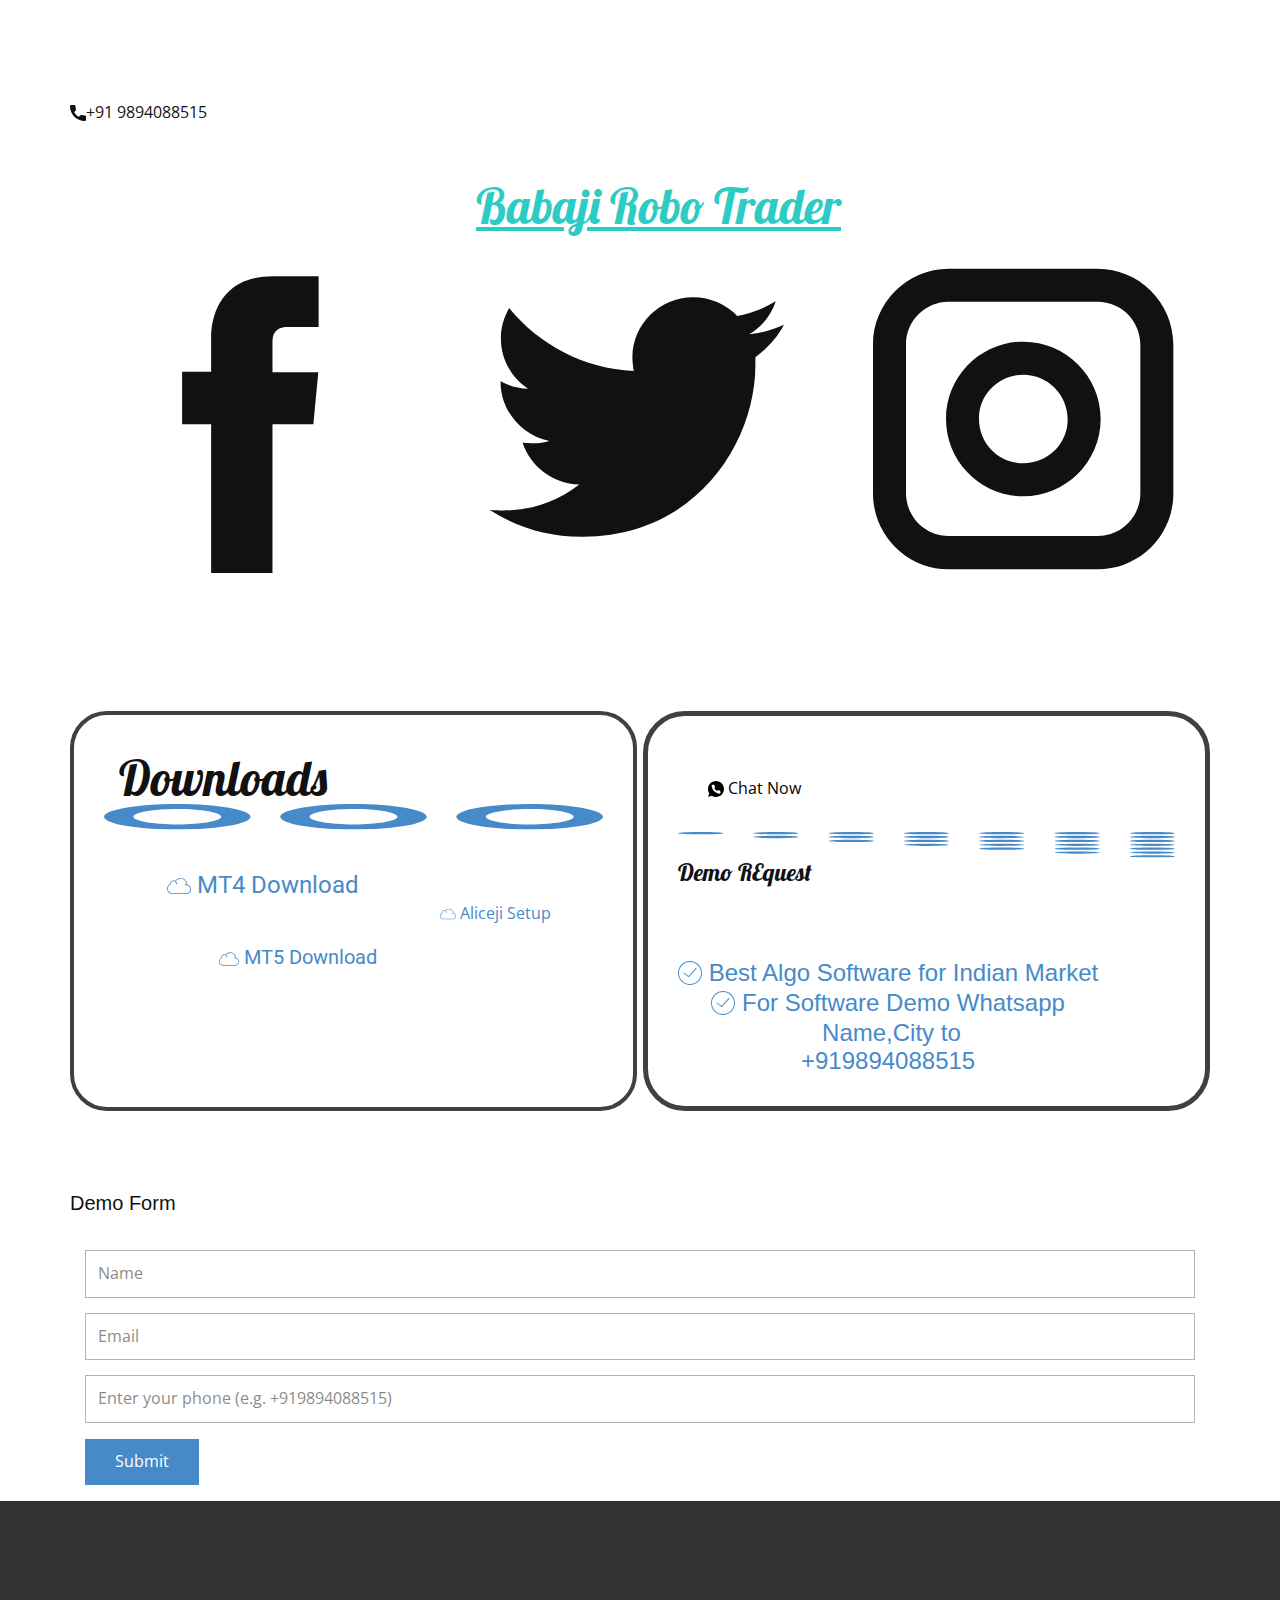
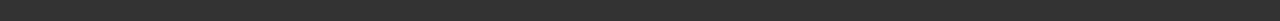
<file: index.html>
<!DOCTYPE html>
<html style="font-size: 16px;" lang="en"><head>
    <meta name="viewport" content="width=device-width, initial-scale=1.0">
    <meta charset="utf-8">
    <meta name="keywords" content="Babaji Robo Trader, Downloads">
    <meta name="description" content="">
    <title>Home</title>
    <link rel="stylesheet" href="nicepage.css" media="screen">
<link rel="stylesheet" href="Home.css" media="screen">
    <script class="u-script" type="text/javascript" src="jquery.js" defer=""></script>
    <script class="u-script" type="text/javascript" src="nicepage.js" defer=""></script>
    <meta name="generator" content="Nicepage 4.20.1, nicepage.com">
    <link id="u-theme-google-font" rel="stylesheet" href="https://fonts.googleapis.com/css?family=Roboto:100,100i,300,300i,400,400i,500,500i,700,700i,900,900i|Open+Sans:300,300i,400,400i,500,500i,600,600i,700,700i,800,800i">
    <link id="u-page-google-font" rel="stylesheet" href="https://fonts.googleapis.com/css?family=Lobster:400">
    
    
    
    <script type="application/ld+json">{
		"@context": "http://schema.org",
		"@type": "Organization",
		"name": "Babaji Robo trader",
    "tag":"Auto trading software india,algo software,babaji robo trader,babaji kumaresan"
}</script>
    <meta name="theme-color" content="#478ac9">
    <meta property="og:title" content="Home">
    <meta property="og:type" content="website">
  </head>
  <body data-home-page="Home.html" data-home-page-title="Home" class="u-body u-xl-mode" data-lang="en"><header class="u-clearfix u-header u-header" id="sec-d6c7"><div class="u-clearfix u-sheet u-sheet-1"></div></header>
    <section class="u-clearfix u-section-1" id="sec-6009">
      <div class="u-clearfix u-sheet u-sheet-1">
        <a href="https://babajirobotrader.com" class="u-active-none u-bottom-left-radius-0 u-bottom-right-radius-0 u-btn u-btn-rectangle u-button-style u-hover-none u-none u-radius-0 u-top-left-radius-0 u-top-right-radius-0 u-btn-1"><span class="u-icon"><svg class="u-svg-content" viewBox="0 0 405.333 405.333" x="0px" y="0px" style="width: 1em; height: 1em;"><path d="M373.333,266.88c-25.003,0-49.493-3.904-72.704-11.563c-11.328-3.904-24.192-0.896-31.637,6.699l-46.016,34.752    c-52.8-28.181-86.592-61.952-114.389-114.368l33.813-44.928c8.512-8.512,11.563-20.971,7.915-32.64    C142.592,81.472,138.667,56.96,138.667,32c0-17.643-14.357-32-32-32H32C14.357,0,0,14.357,0,32    c0,205.845,167.488,373.333,373.333,373.333c17.643,0,32-14.357,32-32V298.88C405.333,281.237,390.976,266.88,373.333,266.88z"></path></svg><img></span>+91 9894088515
        </a>
        <h1 class="u-custom-font u-font-lobster u-text u-text-default-lg u-text-default-md u-text-default-xl u-text-palette-4-base u-text-1">Babaji Robo Trader</h1>
        <div class="u-social-icons u-spacing-10 u-social-icons-1">
          <a class="u-social-url" title="facebook" target="_blank" href="https://facebook.com/babajikumaresan"><span class="u-icon u-social-facebook u-social-icon u-icon-2"><svg class="u-svg-link" preserveAspectRatio="xMidYMin slice" viewBox="0 0 112 112" style=""><use xmlns:xlink="http://www.w3.org/1999/xlink" xlink:href="#svg-33ba"></use></svg><svg class="u-svg-content" viewBox="0 0 112 112" x="0" y="0" id="svg-33ba"><path fill="currentColor" d="M75.5,28.8H65.4c-1.5,0-4,0.9-4,4.3v9.4h13.9l-1.5,15.8H61.4v45.1H42.8V58.3h-8.8V42.4h8.8V32.2
c0-7.4,3.4-18.8,18.8-18.8h13.8v15.4H75.5z"></path></svg></span>
          </a>
          <a class="u-social-url" title="twitter" target="_blank" href="https://twitter.com/babajikumaresan"><span class="u-icon u-social-icon u-social-twitter u-icon-3"><svg class="u-svg-link" preserveAspectRatio="xMidYMin slice" viewBox="0 0 112 112" style=""><use xmlns:xlink="http://www.w3.org/1999/xlink" xlink:href="#svg-e085"></use></svg><svg class="u-svg-content" viewBox="0 0 112 112" x="0" y="0" id="svg-e085"><path fill="currentColor" d="M92.2,38.2c0,0.8,0,1.6,0,2.3c0,24.3-18.6,52.4-52.6,52.4c-10.6,0.1-20.2-2.9-28.5-8.2
	c1.4,0.2,2.9,0.2,4.4,0.2c8.7,0,16.7-2.9,23-7.9c-8.1-0.2-14.9-5.5-17.3-12.8c1.1,0.2,2.4,0.2,3.4,0.2c1.6,0,3.3-0.2,4.8-0.7
	c-8.4-1.6-14.9-9.2-14.9-18c0-0.2,0-0.2,0-0.2c2.5,1.4,5.4,2.2,8.4,2.3c-5-3.3-8.3-8.9-8.3-15.4c0-3.4,1-6.5,2.5-9.2
	c9.1,11.1,22.7,18.5,38,19.2c-0.2-1.4-0.4-2.8-0.4-4.3c0.1-10,8.3-18.2,18.5-18.2c5.4,0,10.1,2.2,13.5,5.7c4.3-0.8,8.1-2.3,11.7-4.5
	c-1.4,4.3-4.3,7.9-8.1,10.1c3.7-0.4,7.3-1.4,10.6-2.9C98.9,32.3,95.7,35.5,92.2,38.2z"></path></svg></span>
          </a>
          <a class="u-social-url" title="instagram" target="_blank" href="https://instagram.com/babajikumaresan"><span class="u-icon u-social-icon u-social-instagram u-icon-4"><svg class="u-svg-link" preserveAspectRatio="xMidYMin slice" viewBox="0 0 112 112" style=""><use xmlns:xlink="http://www.w3.org/1999/xlink" xlink:href="#svg-3744"></use></svg><svg class="u-svg-content" viewBox="0 0 112 112" x="0" y="0" id="svg-3744"><path fill="currentColor" d="M55.9,32.9c-12.8,0-23.2,10.4-23.2,23.2s10.4,23.2,23.2,23.2s23.2-10.4,23.2-23.2S68.7,32.9,55.9,32.9z
	 M55.9,69.4c-7.4,0-13.3-6-13.3-13.3c-0.1-7.4,6-13.3,13.3-13.3s13.3,6,13.3,13.3C69.3,63.5,63.3,69.4,55.9,69.4z"></path><path fill="#FFFFFF" d="M79.7,26.8c-3,0-5.4,2.5-5.4,5.4s2.5,5.4,5.4,5.4c3,0,5.4-2.5,5.4-5.4S82.7,26.8,79.7,26.8z"></path><path fill="currentColor" d="M78.2,11H33.5C21,11,10.8,21.3,10.8,33.7v44.7c0,12.6,10.2,22.8,22.7,22.8h44.7c12.6,0,22.7-10.2,22.7-22.7
	V33.7C100.8,21.1,90.6,11,78.2,11z M91,78.4c0,7.1-5.8,12.8-12.8,12.8H33.5c-7.1,0-12.8-5.8-12.8-12.8V33.7
	c0-7.1,5.8-12.8,12.8-12.8h44.7c7.1,0,12.8,5.8,12.8,12.8V78.4z"></path></svg></span>
          </a>
        </div>
        <div class="u-clearfix u-expanded-width u-gutter-6 u-layout-wrap u-layout-wrap-1">
          <div class="u-layout">
            <div class="u-layout-row">
              <div class="u-container-style u-layout-cell u-radius-37 u-shape-round u-size-30 u-layout-cell-1">
                <div class="u-border-4 u-border-grey-75 u-container-layout u-valign-bottom-xs u-container-layout-1">
                  <h1 class="u-custom-font u-font-lobster u-text u-text-default u-text-2">Downloads</h1>
                  <div class="u-shape u-shape-svg u-text-palette-1-base u-shape-1">
                    <svg class="u-svg-link" preserveAspectRatio="none" viewBox="0 0 160 48" style=""><use xmlns:xlink="http://www.w3.org/1999/xlink" xlink:href="#svg-d89f"></use></svg>
                    <svg class="u-svg-content" viewBox="0 0 160 48" x="0px" y="0px" id="svg-d89f"><path d="M80,9.6c7.6,0,14.1,6.6,14.1,14.4S87.6,38.4,80,38.4S65.9,31.8,65.9,24S72.4,9.6,80,9.6 M80,0C67.1,0,56.5,10.8,56.5,24
	S67.1,48,80,48s23.5-10.8,23.5-24S92.9,0,80,0L80,0z M136.5,9.6c7.6,0,14.1,6.6,14.1,14.4s-6.5,14.4-14.1,14.4s-14.1-6.6-14.1-14.4
	S128.8,9.6,136.5,9.6 M136.5,0c-12.9,0-23.5,10.8-23.5,24s10.6,24,23.5,24c12.9,0,23.5-10.8,23.5-24S149.4,0,136.5,0L136.5,0z
	 M23.5,9.6c7.6,0,14.1,6.6,14.1,14.4s-6.5,14.4-14.1,14.4S9.4,31.8,9.4,24S15.9,9.6,23.5,9.6 M23.5,0C10.6,0,0,10.8,0,24
	s10.6,24,23.5,24s23.5-10.8,23.5-24S36.4,0,23.5,0L23.5,0z"></path></svg>
                  </div>
                  <h4 class="u-text u-text-default u-text-3">
                    <a href="http://besttradingsystemindia.in/Babaji%20Trading%20System%20V%2021.0.zip" class="u-active-none u-border-none u-btn u-button-link u-button-style u-hover-none u-none u-text-palette-1-base u-btn-2" target="_blank"><span class="u-icon u-icon-5"><svg class="u-svg-content" viewBox="0 0 60 60" x="0px" y="0px" style="width: 1em; height: 1em;"><path d="M50.976,26.194C50.447,17.194,43.028,10,34.085,10c-5.43,0-10.688,2.663-13.946,7.008c-0.075-0.039-0.154-0.066-0.23-0.102
	c-0.198-0.096-0.399-0.187-0.604-0.269c-0.114-0.045-0.228-0.086-0.343-0.126c-0.203-0.071-0.409-0.134-0.619-0.191
	c-0.115-0.031-0.229-0.063-0.345-0.089c-0.225-0.051-0.455-0.09-0.687-0.125c-0.101-0.015-0.2-0.035-0.302-0.046
	C16.677,16.023,16.341,16,16,16c-4.963,0-9,4.037-9,9c0,0.127,0.008,0.252,0.016,0.377v0.004C2.857,27.649,0,32.399,0,37.154
	C0,44.237,5.762,50,12.845,50h24.508c0.104,0,0.207-0.006,0.311-0.014l0.062-0.008l0.134,0.008C37.962,49.994,38.064,50,38.169,50
	h9.803C54.604,50,60,44.604,60,37.972C60,32.483,56.173,27.56,50.976,26.194z M47.972,48h-9.803c-0.059,0-0.116-0.005-0.174-0.009
	l-0.271-0.011l-0.198,0.011C37.469,47.995,37.411,48,37.353,48H12.845C6.865,48,2,43.135,2,37.154C2,33,4.705,28.688,8.433,26.901
	L9,26.63V26c0-0.127,0.008-0.256,0.015-0.386l0.009-0.16l-0.012-0.21C9.006,25.163,9,25.082,9,25c0-3.859,3.141-7,7-7
	c0.309,0,0.614,0.027,0.917,0.067c0.078,0.01,0.156,0.023,0.233,0.036c0.267,0.044,0.53,0.102,0.789,0.177
	c0.035,0.01,0.071,0.017,0.106,0.027c0.285,0.087,0.563,0.197,0.835,0.321c0.071,0.032,0.14,0.067,0.21,0.101
	c0.24,0.119,0.475,0.249,0.702,0.396C21.719,20.373,23,22.538,23,25c0,0.553,0.447,1,1,1s1-0.447,1-1c0-2.754-1.246-5.219-3.2-6.871
	C24.667,14.379,29.388,12,34.085,12c7.745,0,14.177,6.135,14.848,13.888c-1.022-0.072-2.552-0.109-4.083,0.124
	c-0.546,0.083-0.921,0.593-0.838,1.139c0.075,0.495,0.501,0.85,0.987,0.85c0.05,0,0.101-0.004,0.151-0.012
	c2.227-0.337,4.548-0.021,4.684-0.002C54.49,28.872,58,33.161,58,37.972C58,43.501,53.501,48,47.972,48z"></path></svg><img></span>&nbsp;MT4 Download
                    </a>
                  </h4>
                  <h4 class="u-text u-text-4">
                    <a href="https://download.mql5.com/cdn/web/metaquotes.software.corp/mt5/mt5setup.exe?utm_source=www.metatrader5.com&amp;utm_campaign=download" class="u-active-none u-border-none u-btn u-button-link u-button-style u-hover-none u-none u-text-palette-1-base u-btn-3" target="_blank"><span class="u-icon u-icon-6"><svg class="u-svg-content" viewBox="0 0 60 60" x="0px" y="0px" style="width: 1em; height: 1em;"><path d="M50.976,26.194C50.447,17.194,43.028,10,34.085,10c-5.43,0-10.688,2.663-13.946,7.008c-0.075-0.039-0.154-0.066-0.23-0.102
	c-0.198-0.096-0.399-0.187-0.604-0.269c-0.114-0.045-0.228-0.086-0.343-0.126c-0.203-0.071-0.409-0.134-0.619-0.191
	c-0.115-0.031-0.229-0.063-0.345-0.089c-0.225-0.051-0.455-0.09-0.687-0.125c-0.101-0.015-0.2-0.035-0.302-0.046
	C16.677,16.023,16.341,16,16,16c-4.963,0-9,4.037-9,9c0,0.127,0.008,0.252,0.016,0.377v0.004C2.857,27.649,0,32.399,0,37.154
	C0,44.237,5.762,50,12.845,50h24.508c0.104,0,0.207-0.006,0.311-0.014l0.062-0.008l0.134,0.008C37.962,49.994,38.064,50,38.169,50
	h9.803C54.604,50,60,44.604,60,37.972C60,32.483,56.173,27.56,50.976,26.194z M47.972,48h-9.803c-0.059,0-0.116-0.005-0.174-0.009
	l-0.271-0.011l-0.198,0.011C37.469,47.995,37.411,48,37.353,48H12.845C6.865,48,2,43.135,2,37.154C2,33,4.705,28.688,8.433,26.901
	L9,26.63V26c0-0.127,0.008-0.256,0.015-0.386l0.009-0.16l-0.012-0.21C9.006,25.163,9,25.082,9,25c0-3.859,3.141-7,7-7
	c0.309,0,0.614,0.027,0.917,0.067c0.078,0.01,0.156,0.023,0.233,0.036c0.267,0.044,0.53,0.102,0.789,0.177
	c0.035,0.01,0.071,0.017,0.106,0.027c0.285,0.087,0.563,0.197,0.835,0.321c0.071,0.032,0.14,0.067,0.21,0.101
	c0.24,0.119,0.475,0.249,0.702,0.396C21.719,20.373,23,22.538,23,25c0,0.553,0.447,1,1,1s1-0.447,1-1c0-2.754-1.246-5.219-3.2-6.871
	C24.667,14.379,29.388,12,34.085,12c7.745,0,14.177,6.135,14.848,13.888c-1.022-0.072-2.552-0.109-4.083,0.124
	c-0.546,0.083-0.921,0.593-0.838,1.139c0.075,0.495,0.501,0.85,0.987,0.85c0.05,0,0.101-0.004,0.151-0.012
	c2.227-0.337,4.548-0.021,4.684-0.002C54.49,28.872,58,33.161,58,37.972C58,43.501,53.501,48,47.972,48z"></path></svg><img></span>&nbsp;MT5 Download
                    </a>
                  </h4>
                  <a href="http://besttradingsystemindia.in/Aliceji.zip" class="u-active-none u-border-none u-btn u-button-link u-button-style u-hover-none u-none u-text-palette-1-base u-btn-4" target="_blank"> &nbsp;<span class="u-icon u-icon-7"><svg class="u-svg-content" viewBox="0 0 60 60" x="0px" y="0px" style="width: 1em; height: 1em;"><path d="M50.976,26.194C50.447,17.194,43.028,10,34.085,10c-5.43,0-10.688,2.663-13.946,7.008c-0.075-0.039-0.154-0.066-0.23-0.102
	c-0.198-0.096-0.399-0.187-0.604-0.269c-0.114-0.045-0.228-0.086-0.343-0.126c-0.203-0.071-0.409-0.134-0.619-0.191
	c-0.115-0.031-0.229-0.063-0.345-0.089c-0.225-0.051-0.455-0.09-0.687-0.125c-0.101-0.015-0.2-0.035-0.302-0.046
	C16.677,16.023,16.341,16,16,16c-4.963,0-9,4.037-9,9c0,0.127,0.008,0.252,0.016,0.377v0.004C2.857,27.649,0,32.399,0,37.154
	C0,44.237,5.762,50,12.845,50h24.508c0.104,0,0.207-0.006,0.311-0.014l0.062-0.008l0.134,0.008C37.962,49.994,38.064,50,38.169,50
	h9.803C54.604,50,60,44.604,60,37.972C60,32.483,56.173,27.56,50.976,26.194z M47.972,48h-9.803c-0.059,0-0.116-0.005-0.174-0.009
	l-0.271-0.011l-0.198,0.011C37.469,47.995,37.411,48,37.353,48H12.845C6.865,48,2,43.135,2,37.154C2,33,4.705,28.688,8.433,26.901
	L9,26.63V26c0-0.127,0.008-0.256,0.015-0.386l0.009-0.16l-0.012-0.21C9.006,25.163,9,25.082,9,25c0-3.859,3.141-7,7-7
	c0.309,0,0.614,0.027,0.917,0.067c0.078,0.01,0.156,0.023,0.233,0.036c0.267,0.044,0.53,0.102,0.789,0.177
	c0.035,0.01,0.071,0.017,0.106,0.027c0.285,0.087,0.563,0.197,0.835,0.321c0.071,0.032,0.14,0.067,0.21,0.101
	c0.24,0.119,0.475,0.249,0.702,0.396C21.719,20.373,23,22.538,23,25c0,0.553,0.447,1,1,1s1-0.447,1-1c0-2.754-1.246-5.219-3.2-6.871
	C24.667,14.379,29.388,12,34.085,12c7.745,0,14.177,6.135,14.848,13.888c-1.022-0.072-2.552-0.109-4.083,0.124
	c-0.546,0.083-0.921,0.593-0.838,1.139c0.075,0.495,0.501,0.85,0.987,0.85c0.05,0,0.101-0.004,0.151-0.012
	c2.227-0.337,4.548-0.021,4.684-0.002C54.49,28.872,58,33.161,58,37.972C58,43.501,53.501,48,47.972,48z"></path></svg><img></span>&nbsp;Aliceji Setup
                  </a>
                </div>
              </div>
              <div class="u-container-style u-layout-cell u-radius-42 u-shape-round u-size-30 u-layout-cell-2">
                <div class="u-border-5 u-border-grey-75 u-container-layout u-container-layout-2">
                  <a href="https://nicepage.dev" class="u-active-none u-btn u-button-style u-hover-none u-none u-text-black u-text-hover-palette-2-base u-btn-5"><span class="u-icon u-icon-8"><svg xmlns="http://www.w3.org/2000/svg" xmlns:xlink="http://www.w3.org/1999/xlink" version="1.1" xml:space="preserve" class="u-svg-content" viewBox="0 0 512 512" x="0px" y="0px" style="width: 1em; height: 1em;"><path style="fill:currentColor;" d="M256,0C114.617,0,0,114.617,0,256c0,52.03,15.563,100.414,42.231,140.818L0,512l119.128-39.706  C158.72,497.399,205.639,512,256,512c141.383,0,256-114.617,256-256S397.383,0,256,0z"></path><path style="fill:#FFFFFF;" d="M397.233,335.078V377.6c0.062,15.66-12.606,28.398-28.292,28.469c-0.892,0-1.783-0.035-2.675-0.115  c-43.705-4.74-85.689-19.641-122.571-43.52c-34.313-21.76-63.409-50.803-85.222-85.054c-24.002-36.979-38.938-79.086-43.599-122.898  c-1.412-15.59,10.108-29.378,25.732-30.791c0.847-0.062,1.686-0.106,2.534-0.106h42.611c14.257-0.141,26.412,10.293,28.407,24.382  c1.801,13.612,5.138,26.968,9.94,39.83c3.902,10.364,1.404,22.042-6.391,29.908l-18.035,17.999  c20.215,35.487,49.664,64.874,85.221,85.054l18.035-17.999c7.883-7.786,19.588-10.275,29.97-6.382  c12.888,4.802,26.271,8.13,39.91,9.922C387.09,308.312,397.594,320.689,397.233,335.078z"></path></svg><img></span>&nbsp;Chat Now
                  </a>
                  <div class="u-shape u-shape-svg u-text-palette-1-base u-shape-2">
                    <svg class="u-svg-link" preserveAspectRatio="none" viewBox="0 0 160 160" style=""><use xmlns:xlink="http://www.w3.org/1999/xlink" xlink:href="#svg-f651"></use></svg>
                    <svg class="u-svg-content" viewBox="0 0 160 160" x="0px" y="0px" id="svg-f651"><path d="M152.7,0c4,0,7.3,3.4,7.3,7.3s-3.2,7.3-7.2,7.3s-7.3-3.3-7.3-7.3S148.7,0,152.7,0z M145.4,31.5c0,4,3.3,7.3,7.3,7.3
	s7.3-3.3,7.3-7.3s-3.3-7.3-7.3-7.3C148.8,24.2,145.4,27.5,145.4,31.5z M121.2,7.3c0,4,3.3,7.3,7.3,7.3s7.3-3.3,7.3-7.3
	S132.5,0,128.5,0S121.2,3.3,121.2,7.3z M97,7.3c0,3.9,3.2,7.3,7.2,7.3s7.3-3.3,7.3-7.3S108.2,0,104.2,0C100.3,0,97,3.4,97,7.3z
	 M72.7,7.3c0,4,3.3,7.3,7.3,7.3s7.3-3.3,7.3-7.3S84,0,80,0C76,0,72.7,3.3,72.7,7.3z M48.5,7.3c0,4,3.3,7.3,7.3,7.3s7.3-3.3,7.3-7.3
	S59.8,0,55.8,0C51.8,0,48.5,3.3,48.5,7.3z M24.2,7.3c0,4,3.3,7.3,7.3,7.3s7.3-3.3,7.3-7.3S35.5,0,31.5,0C27.5,0,24.2,3.3,24.2,7.3z
	 M0,7.3c0,4,3.3,7.3,7.3,7.3s7.3-3.3,7.3-7.3S11.3,0,7.3,0S0,3.3,0,7.3z M121.2,31.5c0,4,3.3,7.3,7.3,7.3s7.3-3.3,7.3-7.3
	s-3.3-7.3-7.3-7.3S121.2,27.5,121.2,31.5z M96.9,31.5c0,4,3.3,7.3,7.3,7.3s7.3-3.3,7.3-7.3s-3.3-7.3-7.3-7.3
	C100.3,24.2,96.9,27.5,96.9,31.5z M72.7,31.5c0,4,3.3,7.3,7.3,7.3s7.3-3.3,7.3-7.3S84,24.2,80,24.2S72.7,27.5,72.7,31.5z M48.5,31.5
	c0,4,3.3,7.3,7.3,7.3s7.3-3.3,7.3-7.3s-3.3-7.3-7.3-7.3S48.5,27.5,48.5,31.5z M24.2,31.5c0,4,3.3,7.3,7.3,7.3s7.3-3.3,7.3-7.3
	s-3.3-7.3-7.3-7.3S24.2,27.5,24.2,31.5z M145.4,55.7c0,4,3.3,7.3,7.3,7.3s7.3-3.2,7.3-7.2s-3.3-7.3-7.3-7.3
	C148.8,48.5,145.4,51.7,145.4,55.7z M121.2,55.8c0,4,3.3,7.3,7.3,7.3s7.3-3.3,7.3-7.3s-3.3-7.3-7.3-7.3S121.2,51.8,121.2,55.8z
	 M96.9,55.8c0,4,3.3,7.3,7.3,7.3s7.3-3.3,7.3-7.3s-3.3-7.3-7.3-7.3C100.3,48.5,96.9,51.8,96.9,55.8z M72.7,55.7c0,4,3.3,7.3,7.3,7.3
	s7.3-3.2,7.3-7.2S84,48.5,80,48.5S72.7,51.7,72.7,55.7z M48.5,55.8c0,4,3.3,7.3,7.3,7.3s7.3-3.3,7.3-7.3s-3.3-7.3-7.3-7.3
	S48.5,51.8,48.5,55.8z M145.4,80c0,4,3.3,7.3,7.3,7.3S160,84,160,80s-3.3-7.3-7.3-7.3C148.8,72.7,145.4,76,145.4,80z M121.2,80
	c0,4,3.3,7.3,7.3,7.3s7.3-3.3,7.3-7.3s-3.3-7.3-7.3-7.3S121.2,76,121.2,80z M97,80c0,4,3.2,7.3,7.2,7.3s7.3-3.3,7.3-7.3
	s-3.3-7.3-7.3-7.3C100.3,72.7,97,76,97,80z M72.7,80c0,4,3.3,7.3,7.3,7.3s7.3-3.3,7.3-7.3S84,72.7,80,72.7S72.7,76,72.7,80z
	 M145.4,104.3c0,4,3.3,7.3,7.3,7.3s7.3-3.3,7.3-7.3s-3.3-7.3-7.3-7.3C148.8,97,145.5,100.3,145.4,104.3z M121.2,104.3
	c0,4,3.3,7.3,7.3,7.3s7.3-3.3,7.3-7.3s-3.3-7.3-7.3-7.3S121.2,100.3,121.2,104.3z M96.9,104.3c0,4,3.3,7.3,7.3,7.3s7.3-3.3,7.3-7.3
	s-3.3-7.3-7.3-7.3C100.3,97,97,100.3,96.9,104.3z M145.4,128.5c0,4,3.3,7.3,7.3,7.3s7.3-3.3,7.3-7.3s-3.3-7.3-7.3-7.3
	C148.8,121.2,145.5,124.5,145.4,128.5z M121.2,128.5c0,4,3.3,7.3,7.3,7.3s7.3-3.3,7.3-7.3s-3.3-7.3-7.3-7.3S121.2,124.5,121.2,128.5
	z M145.4,152.8c0,4,3.3,7.3,7.3,7.3s7.3-3.3,7.3-7.3s-3.3-7.3-7.3-7.3C148.8,145.5,145.5,148.8,145.4,152.8z"></path></svg>
                  </div>
                  <h4 class="u-custom-font u-font-lobster u-text u-text-default u-text-5">Demo REquest</h4>
                  <h4 class="u-align-center u-custom-font u-font-arial u-text u-text-default u-text-palette-1-base u-text-6"><span class="u-icon"><svg class="u-svg-content" viewBox="0 0 52 52" x="0px" y="0px" style="width: 1em; height: 1em;"><g><path d="M26,0C11.664,0,0,11.663,0,26s11.664,26,26,26s26-11.663,26-26S40.336,0,26,0z M26,50C12.767,50,2,39.233,2,26
		S12.767,2,26,2s24,10.767,24,24S39.233,50,26,50z"></path><path d="M38.252,15.336l-15.369,17.29l-9.259-7.407c-0.43-0.345-1.061-0.274-1.405,0.156c-0.345,0.432-0.275,1.061,0.156,1.406
		l10,8C22.559,34.928,22.78,35,23,35c0.276,0,0.551-0.114,0.748-0.336l16-18c0.367-0.412,0.33-1.045-0.083-1.411
		C39.251,14.885,38.62,14.922,38.252,15.336z"></path>
</g></svg><img></span>&nbsp;Best Algo Software for Indian Market&nbsp;<br><span class="u-icon"><svg class="u-svg-content" viewBox="0 0 52 52" x="0px" y="0px" style="width: 1em; height: 1em;"><g><path d="M26,0C11.664,0,0,11.663,0,26s11.664,26,26,26s26-11.663,26-26S40.336,0,26,0z M26,50C12.767,50,2,39.233,2,26
		S12.767,2,26,2s24,10.767,24,24S39.233,50,26,50z"></path><path d="M38.252,15.336l-15.369,17.29l-9.259-7.407c-0.43-0.345-1.061-0.274-1.405,0.156c-0.345,0.432-0.275,1.061,0.156,1.406
		l10,8C22.559,34.928,22.78,35,23,35c0.276,0,0.551-0.114,0.748-0.336l16-18c0.367-0.412,0.33-1.045-0.083-1.411
		C39.251,14.885,38.62,14.922,38.252,15.336z"></path>
</g></svg><img></span>&nbsp;For Software Demo Whatsapp&nbsp;<br>Name,City to<br>+919894088515&nbsp;
                  </h4>
                </div>
              </div>
            </div>
          </div>
        </div>
      </div>
    </section>
    <section class="u-align-center u-clearfix u-section-2" id="sec-0df5">
      <div class="u-clearfix u-sheet u-sheet-1">
        <h5 class="u-custom-font u-font-arial u-text u-text-default u-text-1">Demo Form</h5>
        <div class="u-form u-form-1">
          <form action="https://forms.nicepagesrv.com/Form/Process" class="u-clearfix u-form-spacing-15 u-form-vertical u-inner-form" style="padding: 15px;" source="email" name="form">
            <div class="u-form-group u-form-name u-label-none u-form-group-1">
              <label for="name-6797" class="u-label">Name</label>
              <input type="text" placeholder="Name" id="name-6797" name="name" class="u-border-1 u-border-grey-30 u-input u-input-rectangle" required="">
            </div>
            <div class="u-form-email u-form-group u-label-none u-form-group-2">
              <label for="email-6797" class="u-label">Email</label>
              <input type="email" placeholder="Email" id="email-6797" name="email" class="u-border-1 u-border-grey-30 u-input u-input-rectangle" required="">
            </div>
            <div class="u-form-group u-form-phone u-label-none u-form-group-3">
              <label for="phone-010e" class="u-label">Phone</label>
              <input type="tel" pattern="\+?\d{0,3}[\s\(\-]?([0-9]{2,3})[\s\)\-]?([\s\-]?)([0-9]{3})[\s\-]?([0-9]{2})[\s\-]?([0-9]{2})" placeholder="Enter your phone (e.g. +919894088515)" id="phone-010e" name="phone" class="u-border-1 u-border-grey-30 u-input u-input-rectangle" required="">
            </div>
            <div class="u-align-left u-form-group u-form-submit u-form-group-4">
              <a href="#" class="u-btn u-btn-submit u-button-style">Submit</a>
              <input type="submit" value="submit" class="u-form-control-hidden">
            </div>
            <div class="u-form-send-message u-form-send-success">Thank you! Your message has been sent.</div>
            <div class="u-form-send-error u-form-send-message">Unable to send your message. Please fix errors then try again.</div>
            <input type="hidden" value="" name="recaptchaResponse">
            <input type="hidden" name="formServices" value="fd9aff2bd8347f3213d5e68926192d21">
          </form>
        </div>
      </div>
    </section>
    
    
    <footer class="u-align-center u-clearfix u-footer u-grey-80 u-footer" id="sec-9934"><div class="u-clearfix u-sheet u-sheet-1"></div></footer>
     
</body></html>
</file>
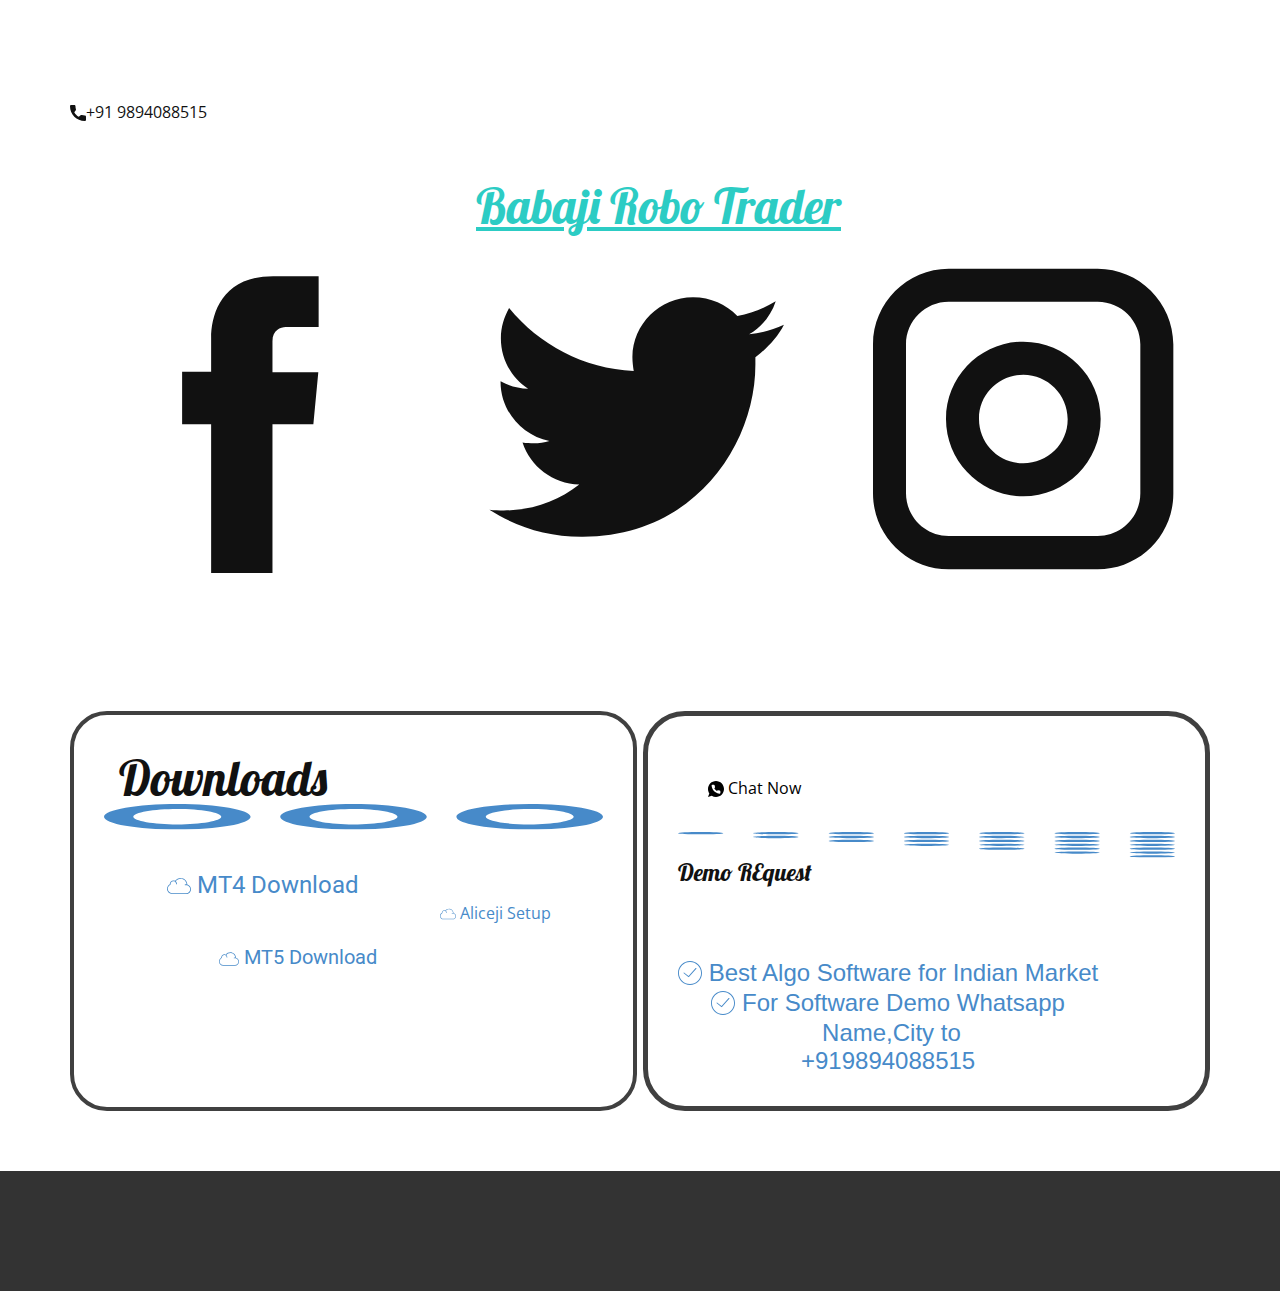
<file: Home.html>
<!DOCTYPE html>
<html style="font-size: 16px;" lang="en"><head>
    <meta name="viewport" content="width=device-width, initial-scale=1.0">
    <meta charset="utf-8">
    <meta name="keywords" content="Babaji Robo Trader, Downloads">
    <meta name="description" content="">
    <title>Home</title>
    <link rel="stylesheet" href="nicepage.css" media="screen">
<link rel="stylesheet" href="Home.css" media="screen">
    <script class="u-script" type="text/javascript" src="jquery.js" defer=""></script>
    <script class="u-script" type="text/javascript" src="nicepage.js" defer=""></script>
    <meta name="generator" content="Nicepage 4.20.1, nicepage.com">
    <link id="u-theme-google-font" rel="stylesheet" href="https://fonts.googleapis.com/css?family=Roboto:100,100i,300,300i,400,400i,500,500i,700,700i,900,900i|Open+Sans:300,300i,400,400i,500,500i,600,600i,700,700i,800,800i">
    <link id="u-page-google-font" rel="stylesheet" href="https://fonts.googleapis.com/css?family=Lobster:400">
    
    
    <script type="application/ld+json">{
		"@context": "http://schema.org",
		"@type": "Organization",
		"name": "Babaji Robo trader",
    "tag":"Auto trading software india,algo software,babaji robo trader,babaji kumaresan"
}</script>
    <meta name="theme-color" content="#478ac9">
    <meta property="og:title" content="Home">
    <meta property="og:type" content="website">
  </head>
  <body class="u-body u-xl-mode" data-lang="en"><header class="u-clearfix u-header u-header" id="sec-d6c7"><div class="u-clearfix u-sheet u-sheet-1"></div></header>
    <section class="u-clearfix u-section-1" id="sec-6009">
      <div class="u-clearfix u-sheet u-sheet-1">
        <a href="https://babajirorotrader.com" class="u-active-none u-bottom-left-radius-0 u-bottom-right-radius-0 u-btn u-btn-rectangle u-button-style u-hover-none u-none u-radius-0 u-top-left-radius-0 u-top-right-radius-0 u-btn-1"><span class="u-icon"><svg class="u-svg-content" viewBox="0 0 405.333 405.333" x="0px" y="0px" style="width: 1em; height: 1em;"><path d="M373.333,266.88c-25.003,0-49.493-3.904-72.704-11.563c-11.328-3.904-24.192-0.896-31.637,6.699l-46.016,34.752    c-52.8-28.181-86.592-61.952-114.389-114.368l33.813-44.928c8.512-8.512,11.563-20.971,7.915-32.64    C142.592,81.472,138.667,56.96,138.667,32c0-17.643-14.357-32-32-32H32C14.357,0,0,14.357,0,32    c0,205.845,167.488,373.333,373.333,373.333c17.643,0,32-14.357,32-32V298.88C405.333,281.237,390.976,266.88,373.333,266.88z"></path></svg><img></span>+91 9894088515
        </a>
        <h1 class="u-custom-font u-font-lobster u-text u-text-default-lg u-text-default-md u-text-default-xl u-text-palette-4-base u-text-1">Babaji Robo Trader</h1>
        <div class="u-social-icons u-spacing-10 u-social-icons-1">
          <a class="u-social-url" title="facebook" target="_blank" href="https://facebook.com/babajikumaresan"><span class="u-icon u-social-facebook u-social-icon u-icon-2"><svg class="u-svg-link" preserveAspectRatio="xMidYMin slice" viewBox="0 0 112 112" style=""><use xmlns:xlink="http://www.w3.org/1999/xlink" xlink:href="#svg-33ba"></use></svg><svg class="u-svg-content" viewBox="0 0 112 112" x="0" y="0" id="svg-33ba"><path fill="currentColor" d="M75.5,28.8H65.4c-1.5,0-4,0.9-4,4.3v9.4h13.9l-1.5,15.8H61.4v45.1H42.8V58.3h-8.8V42.4h8.8V32.2
c0-7.4,3.4-18.8,18.8-18.8h13.8v15.4H75.5z"></path></svg></span>
          </a>
          <a class="u-social-url" title="twitter" target="_blank" href="https://twitter.com/babajikumaresan"><span class="u-icon u-social-icon u-social-twitter u-icon-3"><svg class="u-svg-link" preserveAspectRatio="xMidYMin slice" viewBox="0 0 112 112" style=""><use xmlns:xlink="http://www.w3.org/1999/xlink" xlink:href="#svg-e085"></use></svg><svg class="u-svg-content" viewBox="0 0 112 112" x="0" y="0" id="svg-e085"><path fill="currentColor" d="M92.2,38.2c0,0.8,0,1.6,0,2.3c0,24.3-18.6,52.4-52.6,52.4c-10.6,0.1-20.2-2.9-28.5-8.2
	c1.4,0.2,2.9,0.2,4.4,0.2c8.7,0,16.7-2.9,23-7.9c-8.1-0.2-14.9-5.5-17.3-12.8c1.1,0.2,2.4,0.2,3.4,0.2c1.6,0,3.3-0.2,4.8-0.7
	c-8.4-1.6-14.9-9.2-14.9-18c0-0.2,0-0.2,0-0.2c2.5,1.4,5.4,2.2,8.4,2.3c-5-3.3-8.3-8.9-8.3-15.4c0-3.4,1-6.5,2.5-9.2
	c9.1,11.1,22.7,18.5,38,19.2c-0.2-1.4-0.4-2.8-0.4-4.3c0.1-10,8.3-18.2,18.5-18.2c5.4,0,10.1,2.2,13.5,5.7c4.3-0.8,8.1-2.3,11.7-4.5
	c-1.4,4.3-4.3,7.9-8.1,10.1c3.7-0.4,7.3-1.4,10.6-2.9C98.9,32.3,95.7,35.5,92.2,38.2z"></path></svg></span>
          </a>
          <a class="u-social-url" title="instagram" target="_blank" href="https://instagram.com/babajikumaresan"><span class="u-icon u-social-icon u-social-instagram u-icon-4"><svg class="u-svg-link" preserveAspectRatio="xMidYMin slice" viewBox="0 0 112 112" style=""><use xmlns:xlink="http://www.w3.org/1999/xlink" xlink:href="#svg-3744"></use></svg><svg class="u-svg-content" viewBox="0 0 112 112" x="0" y="0" id="svg-3744"><path fill="currentColor" d="M55.9,32.9c-12.8,0-23.2,10.4-23.2,23.2s10.4,23.2,23.2,23.2s23.2-10.4,23.2-23.2S68.7,32.9,55.9,32.9z
	 M55.9,69.4c-7.4,0-13.3-6-13.3-13.3c-0.1-7.4,6-13.3,13.3-13.3s13.3,6,13.3,13.3C69.3,63.5,63.3,69.4,55.9,69.4z"></path><path fill="#FFFFFF" d="M79.7,26.8c-3,0-5.4,2.5-5.4,5.4s2.5,5.4,5.4,5.4c3,0,5.4-2.5,5.4-5.4S82.7,26.8,79.7,26.8z"></path><path fill="currentColor" d="M78.2,11H33.5C21,11,10.8,21.3,10.8,33.7v44.7c0,12.6,10.2,22.8,22.7,22.8h44.7c12.6,0,22.7-10.2,22.7-22.7
	V33.7C100.8,21.1,90.6,11,78.2,11z M91,78.4c0,7.1-5.8,12.8-12.8,12.8H33.5c-7.1,0-12.8-5.8-12.8-12.8V33.7
	c0-7.1,5.8-12.8,12.8-12.8h44.7c7.1,0,12.8,5.8,12.8,12.8V78.4z"></path></svg></span>
          </a>
        </div>
        <div class="u-clearfix u-expanded-width u-gutter-6 u-layout-wrap u-layout-wrap-1">
          <div class="u-layout">
            <div class="u-layout-row">
              <div class="u-container-style u-layout-cell u-radius-37 u-shape-round u-size-30 u-layout-cell-1">
                <div class="u-border-4 u-border-grey-75 u-container-layout u-valign-bottom-xs u-container-layout-1">
                  <h1 class="u-custom-font u-font-lobster u-text u-text-default u-text-2">Downloads</h1>
                  <div class="u-shape u-shape-svg u-text-palette-1-base u-shape-1">
                    <svg class="u-svg-link" preserveAspectRatio="none" viewBox="0 0 160 48" style=""><use xmlns:xlink="http://www.w3.org/1999/xlink" xlink:href="#svg-d89f"></use></svg>
                    <svg class="u-svg-content" viewBox="0 0 160 48" x="0px" y="0px" id="svg-d89f"><path d="M80,9.6c7.6,0,14.1,6.6,14.1,14.4S87.6,38.4,80,38.4S65.9,31.8,65.9,24S72.4,9.6,80,9.6 M80,0C67.1,0,56.5,10.8,56.5,24
	S67.1,48,80,48s23.5-10.8,23.5-24S92.9,0,80,0L80,0z M136.5,9.6c7.6,0,14.1,6.6,14.1,14.4s-6.5,14.4-14.1,14.4s-14.1-6.6-14.1-14.4
	S128.8,9.6,136.5,9.6 M136.5,0c-12.9,0-23.5,10.8-23.5,24s10.6,24,23.5,24c12.9,0,23.5-10.8,23.5-24S149.4,0,136.5,0L136.5,0z
	 M23.5,9.6c7.6,0,14.1,6.6,14.1,14.4s-6.5,14.4-14.1,14.4S9.4,31.8,9.4,24S15.9,9.6,23.5,9.6 M23.5,0C10.6,0,0,10.8,0,24
	s10.6,24,23.5,24s23.5-10.8,23.5-24S36.4,0,23.5,0L23.5,0z"></path></svg>
                  </div>
                  <h4 class="u-text u-text-default u-text-3">
                    <a href="http://besttradingsystemindia.in/Babaji%20Trading%20System%20V%2021.0.zip" class="u-active-none u-border-none u-btn u-button-link u-button-style u-hover-none u-none u-text-palette-1-base u-btn-2" target="_blank"><span class="u-icon u-icon-5"><svg class="u-svg-content" viewBox="0 0 60 60" x="0px" y="0px" style="width: 1em; height: 1em;"><path d="M50.976,26.194C50.447,17.194,43.028,10,34.085,10c-5.43,0-10.688,2.663-13.946,7.008c-0.075-0.039-0.154-0.066-0.23-0.102
	c-0.198-0.096-0.399-0.187-0.604-0.269c-0.114-0.045-0.228-0.086-0.343-0.126c-0.203-0.071-0.409-0.134-0.619-0.191
	c-0.115-0.031-0.229-0.063-0.345-0.089c-0.225-0.051-0.455-0.09-0.687-0.125c-0.101-0.015-0.2-0.035-0.302-0.046
	C16.677,16.023,16.341,16,16,16c-4.963,0-9,4.037-9,9c0,0.127,0.008,0.252,0.016,0.377v0.004C2.857,27.649,0,32.399,0,37.154
	C0,44.237,5.762,50,12.845,50h24.508c0.104,0,0.207-0.006,0.311-0.014l0.062-0.008l0.134,0.008C37.962,49.994,38.064,50,38.169,50
	h9.803C54.604,50,60,44.604,60,37.972C60,32.483,56.173,27.56,50.976,26.194z M47.972,48h-9.803c-0.059,0-0.116-0.005-0.174-0.009
	l-0.271-0.011l-0.198,0.011C37.469,47.995,37.411,48,37.353,48H12.845C6.865,48,2,43.135,2,37.154C2,33,4.705,28.688,8.433,26.901
	L9,26.63V26c0-0.127,0.008-0.256,0.015-0.386l0.009-0.16l-0.012-0.21C9.006,25.163,9,25.082,9,25c0-3.859,3.141-7,7-7
	c0.309,0,0.614,0.027,0.917,0.067c0.078,0.01,0.156,0.023,0.233,0.036c0.267,0.044,0.53,0.102,0.789,0.177
	c0.035,0.01,0.071,0.017,0.106,0.027c0.285,0.087,0.563,0.197,0.835,0.321c0.071,0.032,0.14,0.067,0.21,0.101
	c0.24,0.119,0.475,0.249,0.702,0.396C21.719,20.373,23,22.538,23,25c0,0.553,0.447,1,1,1s1-0.447,1-1c0-2.754-1.246-5.219-3.2-6.871
	C24.667,14.379,29.388,12,34.085,12c7.745,0,14.177,6.135,14.848,13.888c-1.022-0.072-2.552-0.109-4.083,0.124
	c-0.546,0.083-0.921,0.593-0.838,1.139c0.075,0.495,0.501,0.85,0.987,0.85c0.05,0,0.101-0.004,0.151-0.012
	c2.227-0.337,4.548-0.021,4.684-0.002C54.49,28.872,58,33.161,58,37.972C58,43.501,53.501,48,47.972,48z"></path></svg><img></span>&nbsp;MT4 Download
                    </a>
                  </h4>
                  <h4 class="u-text u-text-4">
                    <a href="https://download.mql5.com/cdn/web/metaquotes.software.corp/mt5/mt5setup.exe?utm_source=www.metatrader5.com&amp;utm_campaign=download" class="u-active-none u-border-none u-btn u-button-link u-button-style u-hover-none u-none u-text-palette-1-base u-btn-3" target="_blank"><span class="u-icon u-icon-6"><svg class="u-svg-content" viewBox="0 0 60 60" x="0px" y="0px" style="width: 1em; height: 1em;"><path d="M50.976,26.194C50.447,17.194,43.028,10,34.085,10c-5.43,0-10.688,2.663-13.946,7.008c-0.075-0.039-0.154-0.066-0.23-0.102
	c-0.198-0.096-0.399-0.187-0.604-0.269c-0.114-0.045-0.228-0.086-0.343-0.126c-0.203-0.071-0.409-0.134-0.619-0.191
	c-0.115-0.031-0.229-0.063-0.345-0.089c-0.225-0.051-0.455-0.09-0.687-0.125c-0.101-0.015-0.2-0.035-0.302-0.046
	C16.677,16.023,16.341,16,16,16c-4.963,0-9,4.037-9,9c0,0.127,0.008,0.252,0.016,0.377v0.004C2.857,27.649,0,32.399,0,37.154
	C0,44.237,5.762,50,12.845,50h24.508c0.104,0,0.207-0.006,0.311-0.014l0.062-0.008l0.134,0.008C37.962,49.994,38.064,50,38.169,50
	h9.803C54.604,50,60,44.604,60,37.972C60,32.483,56.173,27.56,50.976,26.194z M47.972,48h-9.803c-0.059,0-0.116-0.005-0.174-0.009
	l-0.271-0.011l-0.198,0.011C37.469,47.995,37.411,48,37.353,48H12.845C6.865,48,2,43.135,2,37.154C2,33,4.705,28.688,8.433,26.901
	L9,26.63V26c0-0.127,0.008-0.256,0.015-0.386l0.009-0.16l-0.012-0.21C9.006,25.163,9,25.082,9,25c0-3.859,3.141-7,7-7
	c0.309,0,0.614,0.027,0.917,0.067c0.078,0.01,0.156,0.023,0.233,0.036c0.267,0.044,0.53,0.102,0.789,0.177
	c0.035,0.01,0.071,0.017,0.106,0.027c0.285,0.087,0.563,0.197,0.835,0.321c0.071,0.032,0.14,0.067,0.21,0.101
	c0.24,0.119,0.475,0.249,0.702,0.396C21.719,20.373,23,22.538,23,25c0,0.553,0.447,1,1,1s1-0.447,1-1c0-2.754-1.246-5.219-3.2-6.871
	C24.667,14.379,29.388,12,34.085,12c7.745,0,14.177,6.135,14.848,13.888c-1.022-0.072-2.552-0.109-4.083,0.124
	c-0.546,0.083-0.921,0.593-0.838,1.139c0.075,0.495,0.501,0.85,0.987,0.85c0.05,0,0.101-0.004,0.151-0.012
	c2.227-0.337,4.548-0.021,4.684-0.002C54.49,28.872,58,33.161,58,37.972C58,43.501,53.501,48,47.972,48z"></path></svg><img></span>&nbsp;MT5 Download
                    </a>
                  </h4>
                  <a href="https://download.mql5.com/cdn/web/metaquotes.software.corp/mt5/mt5setup.exe?utm_source=www.metatrader5.com&amp;utm_campaign=download" class="u-active-none u-border-none u-btn u-button-link u-button-style u-hover-none u-none u-text-palette-1-base u-btn-4" target="_blank"> &nbsp;<span class="u-icon u-icon-7"><svg class="u-svg-content" viewBox="0 0 60 60" x="0px" y="0px" style="width: 1em; height: 1em;"><path d="M50.976,26.194C50.447,17.194,43.028,10,34.085,10c-5.43,0-10.688,2.663-13.946,7.008c-0.075-0.039-0.154-0.066-0.23-0.102
	c-0.198-0.096-0.399-0.187-0.604-0.269c-0.114-0.045-0.228-0.086-0.343-0.126c-0.203-0.071-0.409-0.134-0.619-0.191
	c-0.115-0.031-0.229-0.063-0.345-0.089c-0.225-0.051-0.455-0.09-0.687-0.125c-0.101-0.015-0.2-0.035-0.302-0.046
	C16.677,16.023,16.341,16,16,16c-4.963,0-9,4.037-9,9c0,0.127,0.008,0.252,0.016,0.377v0.004C2.857,27.649,0,32.399,0,37.154
	C0,44.237,5.762,50,12.845,50h24.508c0.104,0,0.207-0.006,0.311-0.014l0.062-0.008l0.134,0.008C37.962,49.994,38.064,50,38.169,50
	h9.803C54.604,50,60,44.604,60,37.972C60,32.483,56.173,27.56,50.976,26.194z M47.972,48h-9.803c-0.059,0-0.116-0.005-0.174-0.009
	l-0.271-0.011l-0.198,0.011C37.469,47.995,37.411,48,37.353,48H12.845C6.865,48,2,43.135,2,37.154C2,33,4.705,28.688,8.433,26.901
	L9,26.63V26c0-0.127,0.008-0.256,0.015-0.386l0.009-0.16l-0.012-0.21C9.006,25.163,9,25.082,9,25c0-3.859,3.141-7,7-7
	c0.309,0,0.614,0.027,0.917,0.067c0.078,0.01,0.156,0.023,0.233,0.036c0.267,0.044,0.53,0.102,0.789,0.177
	c0.035,0.01,0.071,0.017,0.106,0.027c0.285,0.087,0.563,0.197,0.835,0.321c0.071,0.032,0.14,0.067,0.21,0.101
	c0.24,0.119,0.475,0.249,0.702,0.396C21.719,20.373,23,22.538,23,25c0,0.553,0.447,1,1,1s1-0.447,1-1c0-2.754-1.246-5.219-3.2-6.871
	C24.667,14.379,29.388,12,34.085,12c7.745,0,14.177,6.135,14.848,13.888c-1.022-0.072-2.552-0.109-4.083,0.124
	c-0.546,0.083-0.921,0.593-0.838,1.139c0.075,0.495,0.501,0.85,0.987,0.85c0.05,0,0.101-0.004,0.151-0.012
	c2.227-0.337,4.548-0.021,4.684-0.002C54.49,28.872,58,33.161,58,37.972C58,43.501,53.501,48,47.972,48z"></path></svg><img></span>&nbsp;Aliceji Setup
                  </a>
                </div>
              </div>
              <div class="u-container-style u-layout-cell u-radius-42 u-shape-round u-size-30 u-layout-cell-2">
                <div class="u-border-5 u-border-grey-75 u-container-layout u-container-layout-2">
                  <a href="https://babajirobotrder.com" class="u-active-none u-btn u-button-style u-hover-none u-none u-text-black u-text-hover-palette-2-base u-btn-5"><span class="u-icon u-icon-8"><svg xmlns="http://www.w3.org/2000/svg" xmlns:xlink="http://www.w3.org/1999/xlink" version="1.1" xml:space="preserve" class="u-svg-content" viewBox="0 0 512 512" x="0px" y="0px" style="width: 1em; height: 1em;"><path style="fill:currentColor;" d="M256,0C114.617,0,0,114.617,0,256c0,52.03,15.563,100.414,42.231,140.818L0,512l119.128-39.706  C158.72,497.399,205.639,512,256,512c141.383,0,256-114.617,256-256S397.383,0,256,0z"></path><path style="fill:#FFFFFF;" d="M397.233,335.078V377.6c0.062,15.66-12.606,28.398-28.292,28.469c-0.892,0-1.783-0.035-2.675-0.115  c-43.705-4.74-85.689-19.641-122.571-43.52c-34.313-21.76-63.409-50.803-85.222-85.054c-24.002-36.979-38.938-79.086-43.599-122.898  c-1.412-15.59,10.108-29.378,25.732-30.791c0.847-0.062,1.686-0.106,2.534-0.106h42.611c14.257-0.141,26.412,10.293,28.407,24.382  c1.801,13.612,5.138,26.968,9.94,39.83c3.902,10.364,1.404,22.042-6.391,29.908l-18.035,17.999  c20.215,35.487,49.664,64.874,85.221,85.054l18.035-17.999c7.883-7.786,19.588-10.275,29.97-6.382  c12.888,4.802,26.271,8.13,39.91,9.922C387.09,308.312,397.594,320.689,397.233,335.078z"></path></svg><img></span>&nbsp;Chat Now
                  </a>
                  <div class="u-shape u-shape-svg u-text-palette-1-base u-shape-2">
                    <svg class="u-svg-link" preserveAspectRatio="none" viewBox="0 0 160 160" style=""><use xmlns:xlink="http://www.w3.org/1999/xlink" xlink:href="#svg-f651"></use></svg>
                    <svg class="u-svg-content" viewBox="0 0 160 160" x="0px" y="0px" id="svg-f651"><path d="M152.7,0c4,0,7.3,3.4,7.3,7.3s-3.2,7.3-7.2,7.3s-7.3-3.3-7.3-7.3S148.7,0,152.7,0z M145.4,31.5c0,4,3.3,7.3,7.3,7.3
	s7.3-3.3,7.3-7.3s-3.3-7.3-7.3-7.3C148.8,24.2,145.4,27.5,145.4,31.5z M121.2,7.3c0,4,3.3,7.3,7.3,7.3s7.3-3.3,7.3-7.3
	S132.5,0,128.5,0S121.2,3.3,121.2,7.3z M97,7.3c0,3.9,3.2,7.3,7.2,7.3s7.3-3.3,7.3-7.3S108.2,0,104.2,0C100.3,0,97,3.4,97,7.3z
	 M72.7,7.3c0,4,3.3,7.3,7.3,7.3s7.3-3.3,7.3-7.3S84,0,80,0C76,0,72.7,3.3,72.7,7.3z M48.5,7.3c0,4,3.3,7.3,7.3,7.3s7.3-3.3,7.3-7.3
	S59.8,0,55.8,0C51.8,0,48.5,3.3,48.5,7.3z M24.2,7.3c0,4,3.3,7.3,7.3,7.3s7.3-3.3,7.3-7.3S35.5,0,31.5,0C27.5,0,24.2,3.3,24.2,7.3z
	 M0,7.3c0,4,3.3,7.3,7.3,7.3s7.3-3.3,7.3-7.3S11.3,0,7.3,0S0,3.3,0,7.3z M121.2,31.5c0,4,3.3,7.3,7.3,7.3s7.3-3.3,7.3-7.3
	s-3.3-7.3-7.3-7.3S121.2,27.5,121.2,31.5z M96.9,31.5c0,4,3.3,7.3,7.3,7.3s7.3-3.3,7.3-7.3s-3.3-7.3-7.3-7.3
	C100.3,24.2,96.9,27.5,96.9,31.5z M72.7,31.5c0,4,3.3,7.3,7.3,7.3s7.3-3.3,7.3-7.3S84,24.2,80,24.2S72.7,27.5,72.7,31.5z M48.5,31.5
	c0,4,3.3,7.3,7.3,7.3s7.3-3.3,7.3-7.3s-3.3-7.3-7.3-7.3S48.5,27.5,48.5,31.5z M24.2,31.5c0,4,3.3,7.3,7.3,7.3s7.3-3.3,7.3-7.3
	s-3.3-7.3-7.3-7.3S24.2,27.5,24.2,31.5z M145.4,55.7c0,4,3.3,7.3,7.3,7.3s7.3-3.2,7.3-7.2s-3.3-7.3-7.3-7.3
	C148.8,48.5,145.4,51.7,145.4,55.7z M121.2,55.8c0,4,3.3,7.3,7.3,7.3s7.3-3.3,7.3-7.3s-3.3-7.3-7.3-7.3S121.2,51.8,121.2,55.8z
	 M96.9,55.8c0,4,3.3,7.3,7.3,7.3s7.3-3.3,7.3-7.3s-3.3-7.3-7.3-7.3C100.3,48.5,96.9,51.8,96.9,55.8z M72.7,55.7c0,4,3.3,7.3,7.3,7.3
	s7.3-3.2,7.3-7.2S84,48.5,80,48.5S72.7,51.7,72.7,55.7z M48.5,55.8c0,4,3.3,7.3,7.3,7.3s7.3-3.3,7.3-7.3s-3.3-7.3-7.3-7.3
	S48.5,51.8,48.5,55.8z M145.4,80c0,4,3.3,7.3,7.3,7.3S160,84,160,80s-3.3-7.3-7.3-7.3C148.8,72.7,145.4,76,145.4,80z M121.2,80
	c0,4,3.3,7.3,7.3,7.3s7.3-3.3,7.3-7.3s-3.3-7.3-7.3-7.3S121.2,76,121.2,80z M97,80c0,4,3.2,7.3,7.2,7.3s7.3-3.3,7.3-7.3
	s-3.3-7.3-7.3-7.3C100.3,72.7,97,76,97,80z M72.7,80c0,4,3.3,7.3,7.3,7.3s7.3-3.3,7.3-7.3S84,72.7,80,72.7S72.7,76,72.7,80z
	 M145.4,104.3c0,4,3.3,7.3,7.3,7.3s7.3-3.3,7.3-7.3s-3.3-7.3-7.3-7.3C148.8,97,145.5,100.3,145.4,104.3z M121.2,104.3
	c0,4,3.3,7.3,7.3,7.3s7.3-3.3,7.3-7.3s-3.3-7.3-7.3-7.3S121.2,100.3,121.2,104.3z M96.9,104.3c0,4,3.3,7.3,7.3,7.3s7.3-3.3,7.3-7.3
	s-3.3-7.3-7.3-7.3C100.3,97,97,100.3,96.9,104.3z M145.4,128.5c0,4,3.3,7.3,7.3,7.3s7.3-3.3,7.3-7.3s-3.3-7.3-7.3-7.3
	C148.8,121.2,145.5,124.5,145.4,128.5z M121.2,128.5c0,4,3.3,7.3,7.3,7.3s7.3-3.3,7.3-7.3s-3.3-7.3-7.3-7.3S121.2,124.5,121.2,128.5
	z M145.4,152.8c0,4,3.3,7.3,7.3,7.3s7.3-3.3,7.3-7.3s-3.3-7.3-7.3-7.3C148.8,145.5,145.5,148.8,145.4,152.8z"></path></svg>
                  </div>
                  <h4 class="u-custom-font u-font-lobster u-text u-text-default u-text-5">Demo REquest</h4>
                  <h4 class="u-align-center u-custom-font u-font-arial u-text u-text-default u-text-palette-1-base u-text-6"><span class="u-icon"><svg class="u-svg-content" viewBox="0 0 52 52" x="0px" y="0px" style="width: 1em; height: 1em;"><g><path d="M26,0C11.664,0,0,11.663,0,26s11.664,26,26,26s26-11.663,26-26S40.336,0,26,0z M26,50C12.767,50,2,39.233,2,26
		S12.767,2,26,2s24,10.767,24,24S39.233,50,26,50z"></path><path d="M38.252,15.336l-15.369,17.29l-9.259-7.407c-0.43-0.345-1.061-0.274-1.405,0.156c-0.345,0.432-0.275,1.061,0.156,1.406
		l10,8C22.559,34.928,22.78,35,23,35c0.276,0,0.551-0.114,0.748-0.336l16-18c0.367-0.412,0.33-1.045-0.083-1.411
		C39.251,14.885,38.62,14.922,38.252,15.336z"></path>
</g></svg><img></span>&nbsp;Best Algo Software for Indian Market&nbsp;<br><span class="u-icon"><svg class="u-svg-content" viewBox="0 0 52 52" x="0px" y="0px" style="width: 1em; height: 1em;"><g><path d="M26,0C11.664,0,0,11.663,0,26s11.664,26,26,26s26-11.663,26-26S40.336,0,26,0z M26,50C12.767,50,2,39.233,2,26
		S12.767,2,26,2s24,10.767,24,24S39.233,50,26,50z"></path><path d="M38.252,15.336l-15.369,17.29l-9.259-7.407c-0.43-0.345-1.061-0.274-1.405,0.156c-0.345,0.432-0.275,1.061,0.156,1.406
		l10,8C22.559,34.928,22.78,35,23,35c0.276,0,0.551-0.114,0.748-0.336l16-18c0.367-0.412,0.33-1.045-0.083-1.411
		C39.251,14.885,38.62,14.922,38.252,15.336z"></path>
</g></svg><img></span>&nbsp;For Software Demo Whatsapp&nbsp;<br>Name,City to<br>+919894088515&nbsp;
                  </h4>
                </div>
              </div>
            </div>
          </div>
        </div>
      </div>
    </section>
    
    
    <footer class="u-align-center u-clearfix u-footer u-grey-80 u-footer" id="sec-9934"><div class="u-clearfix u-sheet u-sheet-1"></div></footer>
    
  
</body></html>
</file>
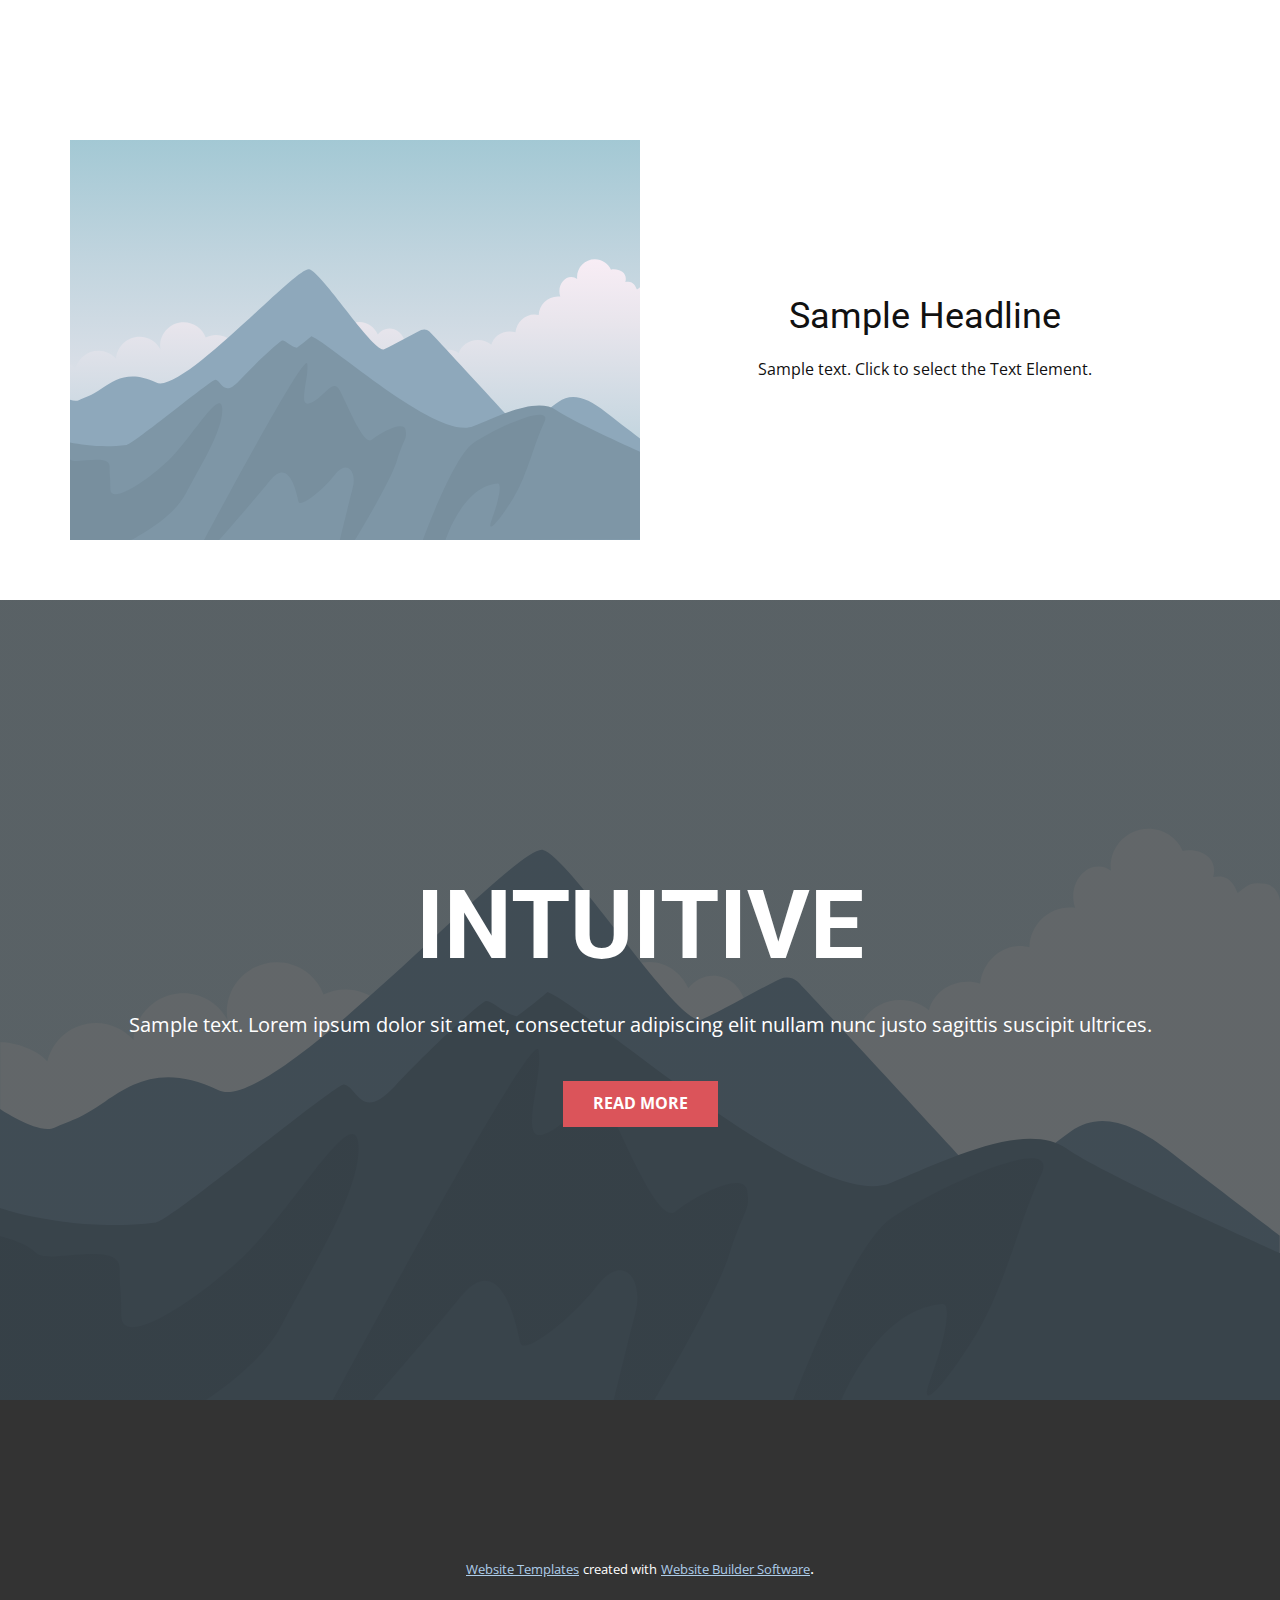
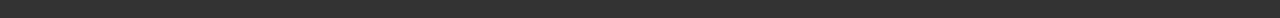
<file: Page-1.html>
<!DOCTYPE html>
<html style="font-size: 16px;" lang="en"><head>
    <meta name="viewport" content="width=device-width, initial-scale=1.0">
    <meta charset="utf-8">
    <meta name="keywords" content="INTUITIVE">
    <meta name="description" content="">
    <title>Page 1</title>
    <link rel="stylesheet" href="nicepage.css" media="screen">
<link rel="stylesheet" href="Page-1.css" media="screen">
    <script class="u-script" type="text/javascript" src="jquery.js" defer=""></script>
    <script class="u-script" type="text/javascript" src="nicepage.js" defer=""></script>
    <meta name="generator" content="Nicepage 4.20.1, nicepage.com">
    <link id="u-theme-google-font" rel="stylesheet" href="https://fonts.googleapis.com/css?family=Roboto:100,100i,300,300i,400,400i,500,500i,700,700i,900,900i|Open+Sans:300,300i,400,400i,500,500i,600,600i,700,700i,800,800i">
    
    
    
    <script type="application/ld+json">{
		"@context": "http://schema.org",
		"@type": "Organization",
		"name": ""
}</script>
    <meta name="theme-color" content="#478ac9">
    <meta property="og:title" content="Page 1">
    <meta property="og:type" content="website">
  </head>
  <body class="u-body u-xl-mode" data-lang="en"><header class="u-clearfix u-header u-header" id="sec-d6c7"><div class="u-clearfix u-sheet u-sheet-1"></div></header>
    <section class="u-clearfix u-section-1" id="sec-f5d2">
      <div class="u-clearfix u-sheet u-sheet-1">
        <div class="u-clearfix u-expanded-width u-layout-wrap u-layout-wrap-1">
          <div class="u-layout">
            <div class="u-layout-row">
              <div class="u-container-style u-image u-layout-cell u-size-30 u-image-1" data-image-width="400" data-image-height="265">
                <div class="u-container-layout u-container-layout-1"></div>
              </div>
              <div class="u-container-align-center u-container-style u-layout-cell u-size-30 u-layout-cell-2">
                <div class="u-container-layout u-valign-middle u-container-layout-2">
                  <h2 class="u-text u-text-default u-text-1">Sample Headline</h2>
                  <p class="u-text u-text-default u-text-2">Sample text. Click to select the Text Element.</p>
                </div>
              </div>
            </div>
          </div>
        </div>
      </div>
    </section>
    <section class="u-align-center u-clearfix u-image u-shading u-section-2" src="" data-image-width="256" data-image-height="256" id="sec-ae4e">
      <div class="u-clearfix u-sheet u-valign-middle u-sheet-1">
        <h1 class="u-text u-text-default u-title u-text-1">INTUITIVE</h1>
        <p class="u-large-text u-text u-text-default u-text-variant u-text-2">Sample text. Lorem ipsum dolor sit amet, consectetur adipiscing elit nullam nunc justo sagittis suscipit ultrices.</p>
        <a href="#" class="u-btn u-button-style u-palette-2-base u-btn-1">Read More</a>
      </div>
    </section>
    
    
    <footer class="u-align-center u-clearfix u-footer u-grey-80 u-footer" id="sec-9934"><div class="u-clearfix u-sheet u-sheet-1"></div></footer>
    <section class="u-backlink u-clearfix u-grey-80">
      <a class="u-link" href="https://nicepage.com/website-templates" target="_blank">
        <span>Website Templates</span>
      </a>
      <p class="u-text">
        <span>created with</span>
      </p>
      <a class="u-link" href="" target="_blank">
        <span>Website Builder Software</span>
      </a>. 
    </section>
  
</body></html>
</file>
